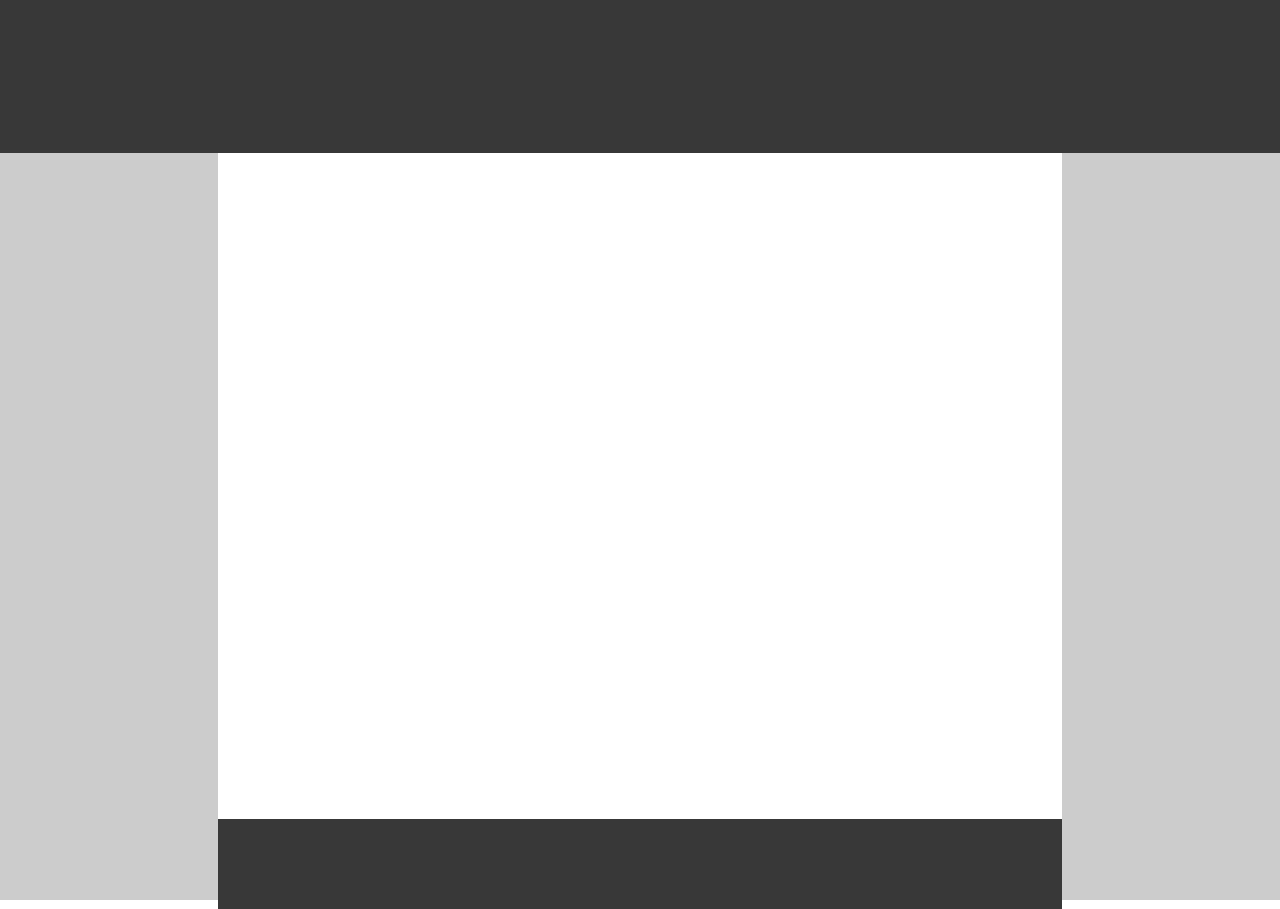
<file: first/index.html>
<!-- Put your HTML HERE, make sure to connect your style.css sheet -->

<!DOCTYPE html>
<html lang="en">
<head>
    <meta charset="UTF-8">
    <meta name="viewport" content="width=device-width, initial-scale=1.0">
    <meta http-equiv="X-UA-Compatible" content="ie=edge">
    <link rel="stylesheet" type="text/css" href="style.css" />
    <title>Layout Day 2</title>
</head>
<body>
    <div class="top"></div>
    <div class="bottom">
   
    
      <div class="bottom-top"></div>
      <div class="bottom-bottom"></div>
     </div>
    


        
    </div>
    
</body>
</html>
</file>
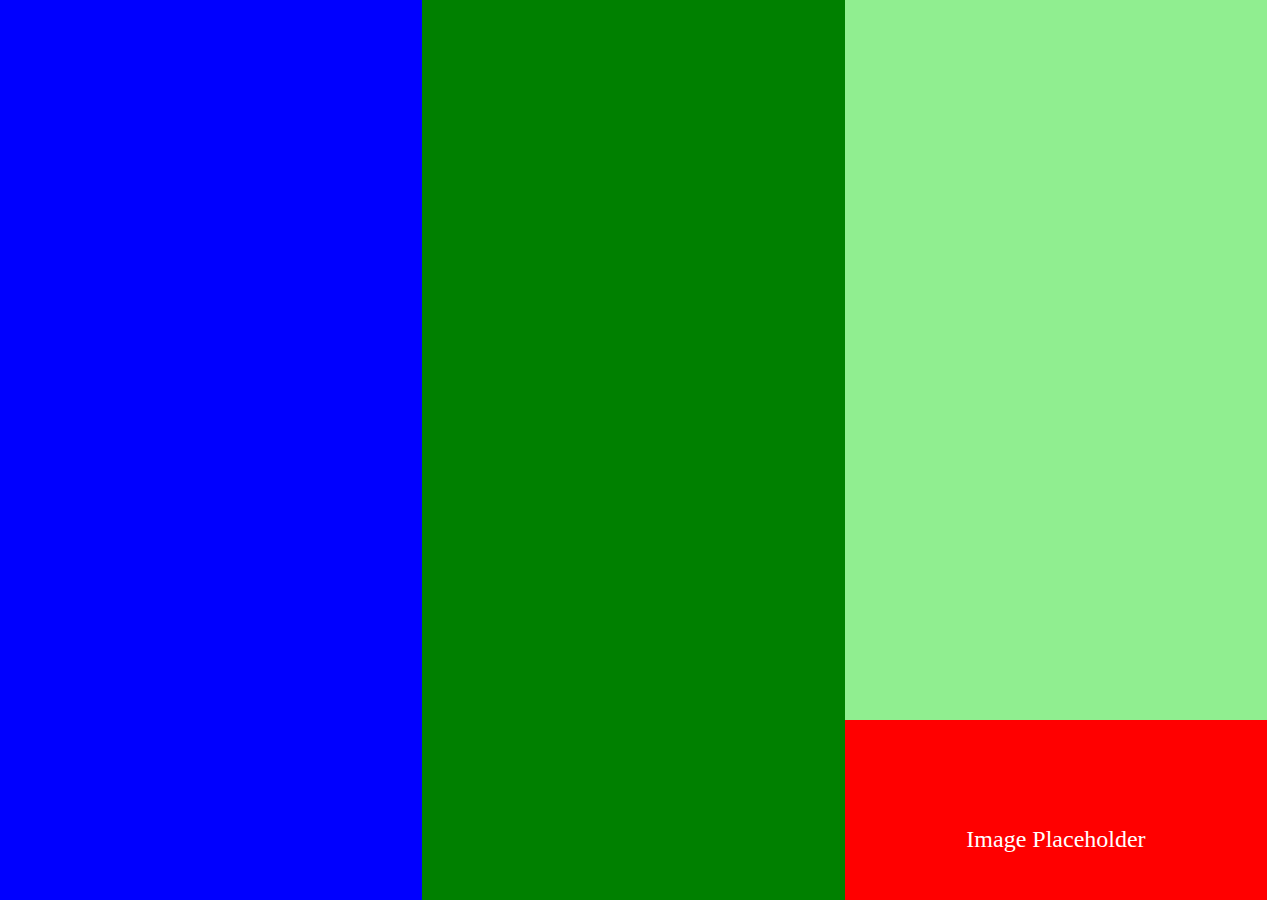
<file: second/index.html>
<!DOCTYPE html>
<html lang="en">
<head>
    <meta charset="UTF-8">
    <meta name="viewport" content="width=device-width, initial-scale=1.0">
    <meta http-equiv="X-UA-Compatible" content="ie=edge">
    <title>Layout Day 2 - Second</title>
    <link rel="stylesheet" type="text/css" href="styles.css" />
</head>
<body>
    <div class="left"></div>
    <div class="middle"></div>
    <div class="right">
        
        <div class="right-bottom">
            <div class="placeholder">Image Placeholder</div>
        </div>
    </div>
    
</body>
</html>
</file>
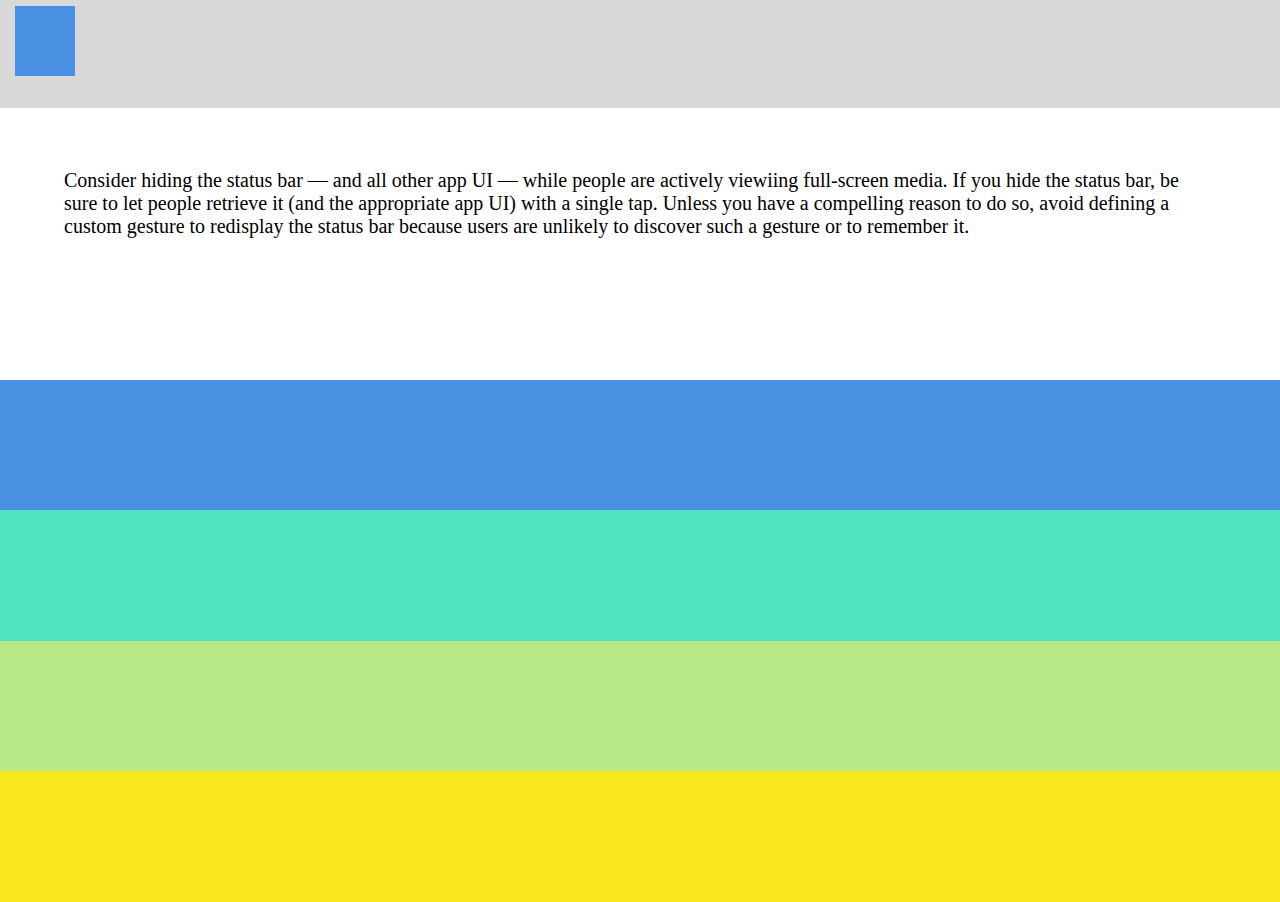
<file: third/index.html>
<!DOCTYPE html>
<html lang="en">
<head>
    <meta charset="UTF-8">
    <meta name="viewport" content="width=device-width, initial-scale=1.0">
    <meta http-equiv="X-UA-Compatible" content="ie=edge">
    <title>Layout Day 2 - third</title>
    <link rel="stylesheet" type="text/css" href="styles.css" />
</head>
<body>
    <div class="top">
        <div class="menu"></div>
    </div>
    <div class="text-container">
        <div class="text">Consider hiding the status bar &mdash; and all other app UI &mdash; while people are actively viewiing full-screen media.
            If you hide the status bar, be sure to let people retrieve it (and the appropriate app UI) with a single tap. 
            Unless you have a compelling reason to do so, avoid defining a custom gesture to redisplay the status bar because users are unlikely to discover such a gesture or to remember it.
        </div>
    </div>

    <div class="blue"></div>
    <div class="green"></div>
    <div class="lightgreen"></div>
    <div class="yellow"></div>

</body>
</html>
</file>
<file: first/style.css>
.top{
    height: 17vh;
    width:100%;
    background:#383838;
    


}
.bottom{
    height: 83vh;
    width:100%;
    background: #CCC;
}

.bottom-top{
    background-color:white;
    width:66%;
    margin:0 auto;
    height:74vh;

}
.bottom-bottom{
   
    margin: 0 auto;
    height:10vh;
    width:66%;
    background:#383838;
}

body{
    margin:0;
    padding:0;
    border:0;
}
</file>
<file: second/styles.css>
.left{
    height:100vh;
    width:33%;
    background:blue;
    float:left;
}
.middle{
    float:left;
     height:100vh;
     width:33%;
     background:green;
}
.right{
    float:left;
    height:100vh;
    width:33%;
    background:lightgreen;
}
body{
    margin:0;
    padding:0;
    border:0;
}
.placeholder{
  
    text-align:center;
    color:white;
    font-size:18pt;
    margin:0 auto;
    margin-top:25%;
}

.right-bottom{
    width:33%;
    height:20vh;
    position:absolute;
    bottom:0;
    
    background-color:red;
}
</file>
<file: third/styles.css>
.top{
    width:100%;
    height:12vh;
    background-color:#d8d8d8;
    position:relative;
}
.menu{
    background-color:#4a90e2;
    height: 70px;
    width:60px;
    position:absolute;
    top:6px;
    left:15px;
    

}

body{
    margin:0;
    padding:0;
    border:0;
}
.text-container{
    height:24.5vh;
  
}
.text{

    margin: auto;
    width:90%;
    margin-top:4%;
    padding:10px;
    font-size:15pt;

}
.blue{
    width:100%;
    height:14.5vh;
    background-color:#4a90e2;
}
.green{
    width:100%;
    height:14.5vh;
    background-color: #50e3c2;
}
.lightgreen{
    width:100%;
    height:14.5vh;
    background-color:#b8e986;
}

.yellow{
    width:100%;
    height:14.5vh;
    background-color:#f8e71c;
}
</file>
